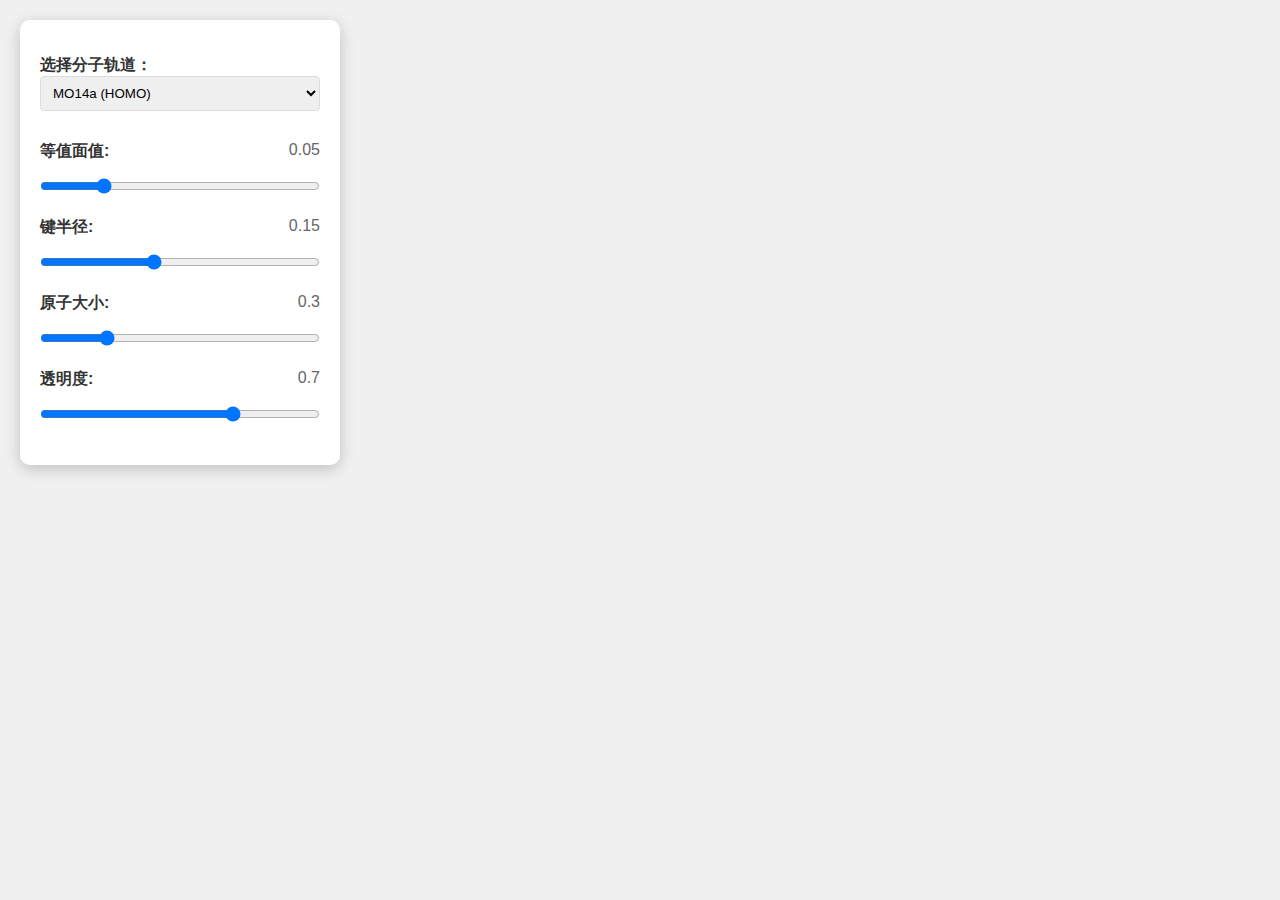
<file: docs/index.html>
<!DOCTYPE html>
<html>
<head>
    <title>丁二烯分子轨道查看器</title>
    <meta charset="utf-8">
    <script src="https://cdnjs.cloudflare.com/ajax/libs/jquery/3.6.0/jquery.min.js"></script>
    <script src="https://3Dmol.org/build/3Dmol-min.js"></script>
    <style>
        body { 
            margin: 0; 
            font-family: Arial, sans-serif;
            background: #f0f0f0;
        }
        #container {
            width: 100vw;
            height: 100vh;
            position: relative;
        }
        #controls {
            position: absolute;
            top: 20px;
            left: 20px;
            background: rgba(255, 255, 255, 0.95);
            padding: 20px;
            border-radius: 10px;
            box-shadow: 0 4px 15px rgba(0,0,0,0.2);
            width: 280px;
        }
        .control-group {
            margin: 15px 0;
        }
        label {
            display: block;
            margin-bottom: 8px;
            color: #333;
            font-weight: bold;
        }
        input[type="range"] {
            width: 100%;
            margin: 8px 0;
        }
        .value-display {
            float: right;
            color: #666;
            font-weight: normal;
        }
        select {
            width: 100%;
            padding: 8px;
            border: 1px solid #ddd;
            border-radius: 4px;
            margin-bottom: 15px;
        }
    </style>
</head>
<body>
    <div id="container"></div>
    
    <div id="controls">
        <div class="control-group">
            <label>选择分子轨道：
                <select id="orbitalSelect">
                    <option value="mo13a">MO13a (HOMO-1)</option>
                    <option value="mo14a" selected>MO14a (HOMO)</option>
                    <option value="mo15a">MO15a (LUMO)</option>
                    <option value="mo19a">MO19a (LUMO+4)</option>
                </select>
            </label>
        </div>

        <div class="control-group">
            <label>等值面值: 
                <span class="value-display" id="isovalValue">0.05</span>
            </label>
            <input type="range" id="isoval" 
                   min="0.01" max="0.2" step="0.01" value="0.05">
        </div>

        <div class="control-group">
            <label>键半径: 
                <span class="value-display" id="stickRadiusValue">0.15</span>
            </label>
            <input type="range" id="stickRadius" 
                   min="0.05" max="0.3" step="0.01" value="0.15">
        </div>

        <div class="control-group">
            <label>原子大小: 
                <span class="value-display" id="atomScaleValue">0.3</span>
            </label>
            <input type="range" id="atomScale" 
                   min="0.1" max="1.0" step="0.1" value="0.3">
        </div>

        <div class="control-group">
            <label>透明度: 
                <span class="value-display" id="opacityValue">0.7</span>
            </label>
            <input type="range" id="opacity" 
                   min="0" max="1" step="0.1" value="0.7">
        </div>
    </div>

    <script>
        let viewer = null;
        let currentModel = null;
        let isUpdating = false; // 防止重复更新
        
        // 原子颜色配置
        const atomColors = {
            'C': '#808080',  // 碳原子颜色
            'H': '#FFFFFF'   // 氢原子颜色
        };

        $(document).ready(function() {
            initializeViewer();
            setupEventListeners();
            loadInitialData();
        });

        function initializeViewer() {
            viewer = $3Dmol.createViewer("container", {
                backgroundColor: 0xffffff,
                defaultZoom: 0.8
            });
        }

        function setupEventListeners() {
            // 轨道选择事件
            $('#orbitalSelect').change(function() {
                if (!isUpdating) reloadVisualization();
            });

            // 参数调整事件（添加防抖处理）
            let updateTimer;
            $('input[type="range"]').on('input', function() {
                $('#' + this.id + 'Value').text(this.value);
                clearTimeout(updateTimer);
                updateTimer = setTimeout(() => {
                    if (!isUpdating) reloadVisualization();
                }, 300);
            });

            // 窗口大小调整
            window.addEventListener('resize', () => {
                viewer.resize();
                viewer.render();
            });
        }

        function loadInitialData() {
            reloadVisualization();
        }

        async function reloadVisualization() {
            if (isUpdating) return;
            isUpdating = true;
            
            const orbital = $('#orbitalSelect').val();
            const isoval = parseFloat($('#isoval').val());
            const stickRadius = parseFloat($('#stickRadius').val());
            const atomScale = parseFloat($('#atomScale').val());
            const opacity = parseFloat($('#opacity').val());

            try {
                const [xyzData, cubeData] = await Promise.all([
                    $.get('diene.xyz'),
                    $.get(`orbitals/diene.${orbital}.cube`)
                ]);

                viewer.removeAllSurfaces();
                viewer.clear();

                // 添加分子结构
                currentModel = viewer.addModel(xyzData, "xyz");
                setupMolecularStyle(stickRadius, atomScale);

                // 添加轨道表面
                addOrbitalSurface(cubeData, isoval, opacity);

                viewer.zoomTo();
                viewer.render();
                
            } catch (error) {
                console.error('加载错误:', error);
                alert("数据加载失败，请检查控制台日志");
            } finally {
                isUpdating = false;
            }
        }

        function setupMolecularStyle(stickRadius, atomScale) {
            currentModel.setStyle({}, {
                stick: {
                    radius: stickRadius,
                    singleBond: false,
                    bonds: [
                        // 双键配置（根据实际原子索引调整）
                        { 
                            atoms: [0, 1], 
                            order: 2,
                            style: {
                                radius: stickRadius,
                                dash: { 
                                    length: 0.3, 
                                    radius: stickRadius * 0.7 
                                }
                            }
                        },
                        { 
                            atoms: [2, 3], 
                            order: 2,
                            style: {
                                radius: stickRadius,
                                dash: { 
                                    length: 0.3, 
                                    radius: stickRadius * 0.7 
                                }
                            }
                        }
                    ]
                },
                sphere: {
                    scale: atomScale,
                    color: atom => atomColors[atom.elem] || '#FF0000'
                }
            });
        }

        function addOrbitalSurface(cubeData, isoval, opacity) {
            // 正相位表面（红色）
            viewer.addSurface($3Dmol.SurfaceType.VOLUME, {
                voldata: new $3Dmol.VolumeData(cubeData, "cube"),
                isoval: isoval,
                opacity: opacity,
                colorfunc: () => new $3Dmol.Color(1, 0, 0) // 纯红色
            });

            // 负相位表面（蓝色）
            viewer.addSurface($3Dmol.SurfaceType.VOLUME, {
                voldata: new $3Dmol.VolumeData(cubeData, "cube"),
                isoval: -isoval,
                opacity: opacity,
                colorfunc: () => new $3Dmol.Color(0, 0, 1) // 纯蓝色
            });
        }
    </script>
</body>
</html>
</file>
